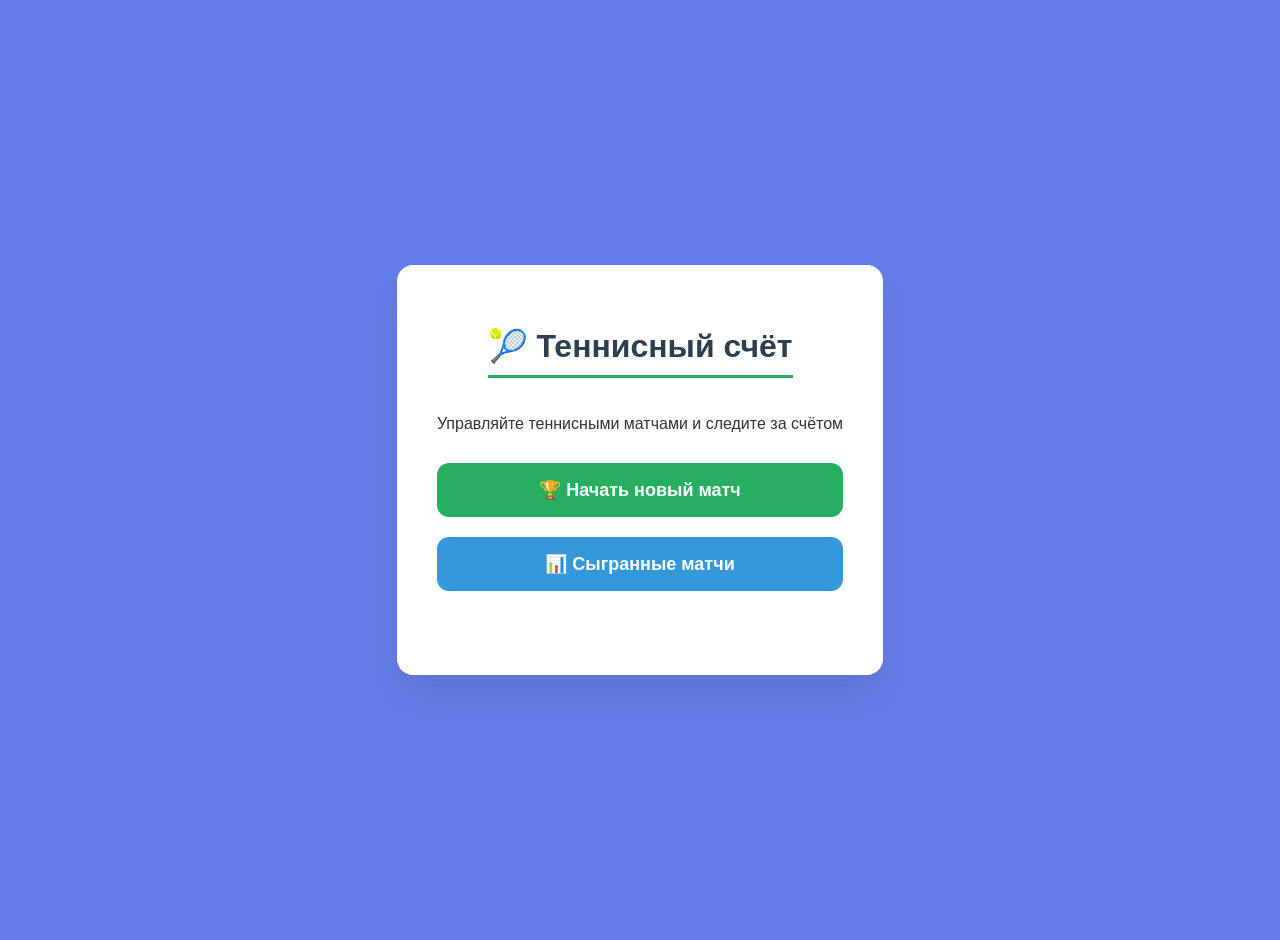
<file: templates/index.html>
<!DOCTYPE html>
<html lang="ru">

<head>
    <meta charset="UTF-8">
    <title>Главная</title>
    <link rel="stylesheet" href="/static/style.css">
</head>

<body class="index-page">
    <div class="index-container">
        <div class="index-content">
            <h1>🎾 Теннисный счёт</h1>
            <p>Управляйте теннисными матчами и следите за счётом</p>
            <div class="index-buttons">
                <a href="/newmatch">🏆 Начать новый матч</a>
                <a href="/matches">📊 Сыгранные матчи</a>
            </div>
            <div class="index-footer">
                Tennis Score Tracker
            </div>
        </div>
    </div>
</body>

</html>
</file>
<file: static/style.css>
body {
    font-family: 'Segoe UI', Tahoma, Geneva, Verdana, sans-serif;
    background: #f5f5f5;
    margin: 0;
    padding: 20px;
    color: #333;
}

/* Для главной и страницы ошибки (упрощенный фон вместо градиента) */
body.index-page,
body.error-page {
    background: #667eea;
    min-height: 100vh;
    display: flex;
    justify-content: center;
    align-items: center;
}

/* Контейнер для главной и ошибки */
.container {
    max-width: 600px;
    margin: 0 auto;
    padding: 20px;
}

.content {
    background: white;
    border-radius: 16px;
    padding: 40px;
    box-shadow: 0 20px 40px rgba(0, 0, 0, 0.1);
    text-align: center;
}

/* Заголовки */
h1 {
    color: #2c3e50;
    border-bottom: 3px solid #27ae60;
    padding-bottom: 10px;
    display: inline-block;
}

.index-page h1,
.error-page h1 {
    border-bottom-color: #27ae60;
}

/* Таблицы */
table {
    width: 100%;
    border-collapse: collapse;
    background: white;
    border-radius: 8px;
    overflow: hidden;
    box-shadow: 0 2px 4px rgba(0, 0, 0, 0.1);
}

th {
    background-color: #27ae60;
    color: white;
    padding: 12px;
    text-align: left;
}

td {
    padding: 10px 12px;
    border-bottom: 1px solid #eee;
}

tr:hover {
    background-color: #f9f9f9;
}

/* Формы */
form {
    background: white;
    padding: 20px;
    border-radius: 8px;
    box-shadow: 0 2px 4px rgba(0, 0, 0, 0.1);
    margin-bottom: 20px;
}

input[type="text"] {
    padding: 8px 12px;
    border: 1px solid #ddd;
    border-radius: 4px;
    font-size: 14px;
    width: 200px;
}

input[type="text"]:focus {
    outline: none;
    border-color: #27ae60;
}

/* Кнопки - оптимизированные анимации */
button,
.button {
    background-color: #27ae60;
    color: white;
    border: none;
    padding: 8px 16px;
    border-radius: 4px;
    cursor: pointer;
    font-size: 14px;
    transition: background-color 0.2s ease;
}

button:hover,
.button:hover {
    background-color: #219a52;
}

/* Ссылки */
a {
    color: #27ae60;
    text-decoration: none;
}

a:hover {
    text-decoration: underline;
}

.index-page a,
.error-page a {
    display: inline-block;
    background-color: #27ae60;
    color: white;
    padding: 12px 24px;
    border-radius: 8px;
    font-weight: bold;
    transition: background-color 0.2s ease;
}

.index-page a:hover,
.error-page a:hover {
    background-color: #219a52;
    text-decoration: none;
    /* убран transform */
}

/* Пагинация */
.pagination {
    margin-top: 20px;
    display: flex;
    gap: 10px;
    align-items: center;
    justify-content: center;
}

.pagination a,
.pagination span {
    padding: 6px 12px;
    border-radius: 4px;
}

.pagination a {
    background-color: #27ae60;
    color: white;
}

.pagination strong {
    background-color: #2c3e50;
    color: white;
    padding: 6px 12px;
    border-radius: 4px;
}

/* Информация */
.info {
    margin-top: 10px;
    text-align: center;
    color: #7f8c8d;
    font-size: 14px;
}

/* Победитель */
.winner {
    background: linear-gradient(135deg, #f1c40f, #f39c12);
    color: white;
    padding: 15px;
    border-radius: 8px;
    text-align: center;
    margin: 20px 0;
}

/* Навигация */
.nav {
    margin-top: 20px;
    padding-top: 20px;
    border-top: 1px solid #ddd;
}

/* ========== СТИЛИ ДЛЯ СТРАНИЦЫ МАТЧА ========== */

/* Матч-табло */
.match-container {
    display: flex;
    justify-content: center;
    align-items: center;
    min-height: calc(100vh - 100px);
    padding: 20px;
}

.match-scoreboard {
    max-width: 800px;
    width: 100%;
    margin: 0 auto;
}

/* Компактная таблица для матча */
.match-scoreboard table {
    width: 100%;
    font-size: 18px;
    margin-bottom: 20px;
}

.match-scoreboard th {
    background-color: #27ae60;
    font-size: 16px;
    text-align: center;
}

.match-scoreboard td {
    text-align: center;
    font-size: 24px;
    font-weight: bold;
    padding: 15px;
}

.match-scoreboard td:first-child {
    text-align: left;
    font-weight: normal;
    font-size: 18px;
}

/* Кнопки действий - оптимизированные */
.action-buttons {
    display: flex;
    gap: 20px;
    justify-content: center;
    margin: 20px 0;
}

.action-buttons form {
    margin: 0;
    padding: 0;
    background: none;
    box-shadow: none;
}

.action-buttons button {
    font-size: 32px;
    font-weight: bold;
    padding: 20px 40px;
    min-width: 150px;
    background-color: #27ae60;
    transition: background-color 0.2s ease;
    will-change: background-color;
}

.action-buttons button:hover {
    background-color: #219a52;
    /* убран transform: scale() */
}

/* Блок победителя */
.winner-container {
    text-align: center;
    margin: 30px 0;
}

.winner-container h2 {
    font-size: 28px;
    background: linear-gradient(135deg, #f1c40f, #f39c12);
    display: inline-block;
    padding: 15px 30px;
    border-radius: 50px;
    color: white;
    margin: 0;
}

/* Навигация внизу */
.match-nav {
    text-align: center;
    margin-top: 30px;
    padding-top: 20px;
    border-top: 1px solid #ddd;
}

.match-nav a {
    display: inline-block;
    margin: 0 10px;
    padding: 10px 20px;
    background-color: #3498db;
    color: white;
    border-radius: 6px;
    transition: background-color 0.2s ease;
}

.match-nav a:hover {
    background-color: #2980b9;
    text-decoration: none;
}

/* ========== СТИЛИ ДЛЯ СТРАНИЦЫ СЫГРАННЫХ МАТЧЕЙ ========== */

/* Контейнер для кнопок внизу */
.matches-footer-buttons {
    display: flex;
    justify-content: center;
    gap: 20px;
    margin-top: 30px;
    padding-top: 20px;
    border-top: 1px solid #ddd;
}

.matches-footer-buttons a {
    display: inline-block;
    background-color: #27ae60;
    color: white;
    padding: 12px 30px;
    border-radius: 8px;
    font-size: 16px;
    font-weight: bold;
    text-decoration: none;
    transition: background-color 0.2s ease;
}

.matches-footer-buttons a:hover {
    background-color: #219a52;
    /* убран transform */
    text-decoration: none;
}

.matches-footer-buttons a:first-child {
    background-color: #3498db;
}

.matches-footer-buttons a:first-child:hover {
    background-color: #2980b9;
}

/* ========== СТИЛИ ДЛЯ СТРАНИЦЫ НОВОГО МАТЧА ========== */

.newmatch-container {
    display: flex;
    justify-content: center;
    align-items: center;
    min-height: calc(100vh - 100px);
    padding: 20px;
}

.newmatch-form {
    max-width: 500px;
    width: 100%;
    background: white;
    border-radius: 16px;
    padding: 40px;
    box-shadow: 0 20px 40px rgba(0, 0, 0, 0.1);
    text-align: center;
}

.newmatch-form h1 {
    margin-bottom: 30px;
}

.newmatch-form label {
    display: block;
    text-align: left;
    margin-bottom: 8px;
    font-weight: bold;
    color: #2c3e50;
}

.newmatch-form input[type="text"] {
    width: 100%;
    padding: 12px;
    font-size: 16px;
    margin-bottom: 20px;
    box-sizing: border-box;
}

.newmatch-form button {
    width: 100%;
    padding: 12px;
    font-size: 18px;
    font-weight: bold;
    background-color: #27ae60;
    margin-top: 10px;
    transition: background-color 0.2s ease;
}

.newmatch-form button:hover {
    background-color: #219a52;
    /* убран transform */
}

.newmatch-form .error {
    color: #e74c3c;
    margin-top: 15px;
    padding: 10px;
    background-color: #fef5f5;
    border-radius: 8px;
    border-left: 3px solid #e74c3c;
    text-align: left;
}

/* ========== СТИЛИ ДЛЯ ГЛАВНОЙ СТРАНИЦЫ ========== */

.index-container {
    max-width: 600px;
    margin: 0 auto;
    padding: 20px;
}

.index-content {
    background: white;
    border-radius: 16px;
    padding: 40px;
    box-shadow: 0 20px 40px rgba(0, 0, 0, 0.1);
    text-align: center;
}

.index-buttons {
    display: flex;
    flex-direction: column;
    gap: 20px;
    margin: 30px 0;
}

.index-buttons a {
    display: block;
    background-color: #27ae60;
    color: white;
    padding: 16px 24px;
    border-radius: 12px;
    font-size: 18px;
    font-weight: bold;
    text-decoration: none;
    transition: background-color 0.2s ease, box-shadow 0.2s ease;
    text-align: center;
}

.index-buttons a:hover {
    background-color: #219a52;
    box-shadow: 0 4px 8px rgba(0, 0, 0, 0.15);
    /* убран transform */
    text-decoration: none;
}

.index-buttons a:first-child {
    background-color: #27ae60;
}

.index-buttons a:last-child {
    background-color: #3498db;
}

.index-buttons a:first-child:hover {
    background-color: #219a52;
}

.index-buttons a:last-child:hover {
    background-color: #2980b9;
}

.index-footer {
    margin-top: 20px;
    color: rgba(255, 255, 255, 0.7);
    font-size: 12px;
}

/* ========== АДАПТАЦИЯ ДЛЯ МОБИЛЬНЫХ ========== */

@media (max-width: 768px) {
    body {
        padding: 10px;
    }

    table {
        font-size: 12px;
    }

    th,
    td {
        padding: 8px;
    }

    input[type="text"] {
        width: 100%;
        box-sizing: border-box;
    }

    /* Матч-табло на мобильных */
    .match-scoreboard table {
        font-size: 14px;
    }

    .match-scoreboard td {
        font-size: 18px;
        padding: 10px;
    }

    .match-scoreboard td:first-child {
        font-size: 14px;
    }

    .action-buttons {
        flex-direction: column;
        gap: 10px;
    }

    .action-buttons button {
        font-size: 24px;
        padding: 15px;
        min-width: auto;
    }

    .winner-container h2 {
        font-size: 20px;
        padding: 10px 20px;
    }

    /* Кнопки внизу на мобильных */
    .matches-footer-buttons {
        flex-direction: column;
        gap: 10px;
    }

    .matches-footer-buttons a {
        text-align: center;
    }

    /* Форма нового матча на мобильных */
    .newmatch-form {
        padding: 25px;
    }

    /* Главная страница на мобильных */
    .index-content {
        padding: 25px;
    }

    .index-buttons a {
        padding: 14px 20px;
        font-size: 16px;
    }
}
</file>
